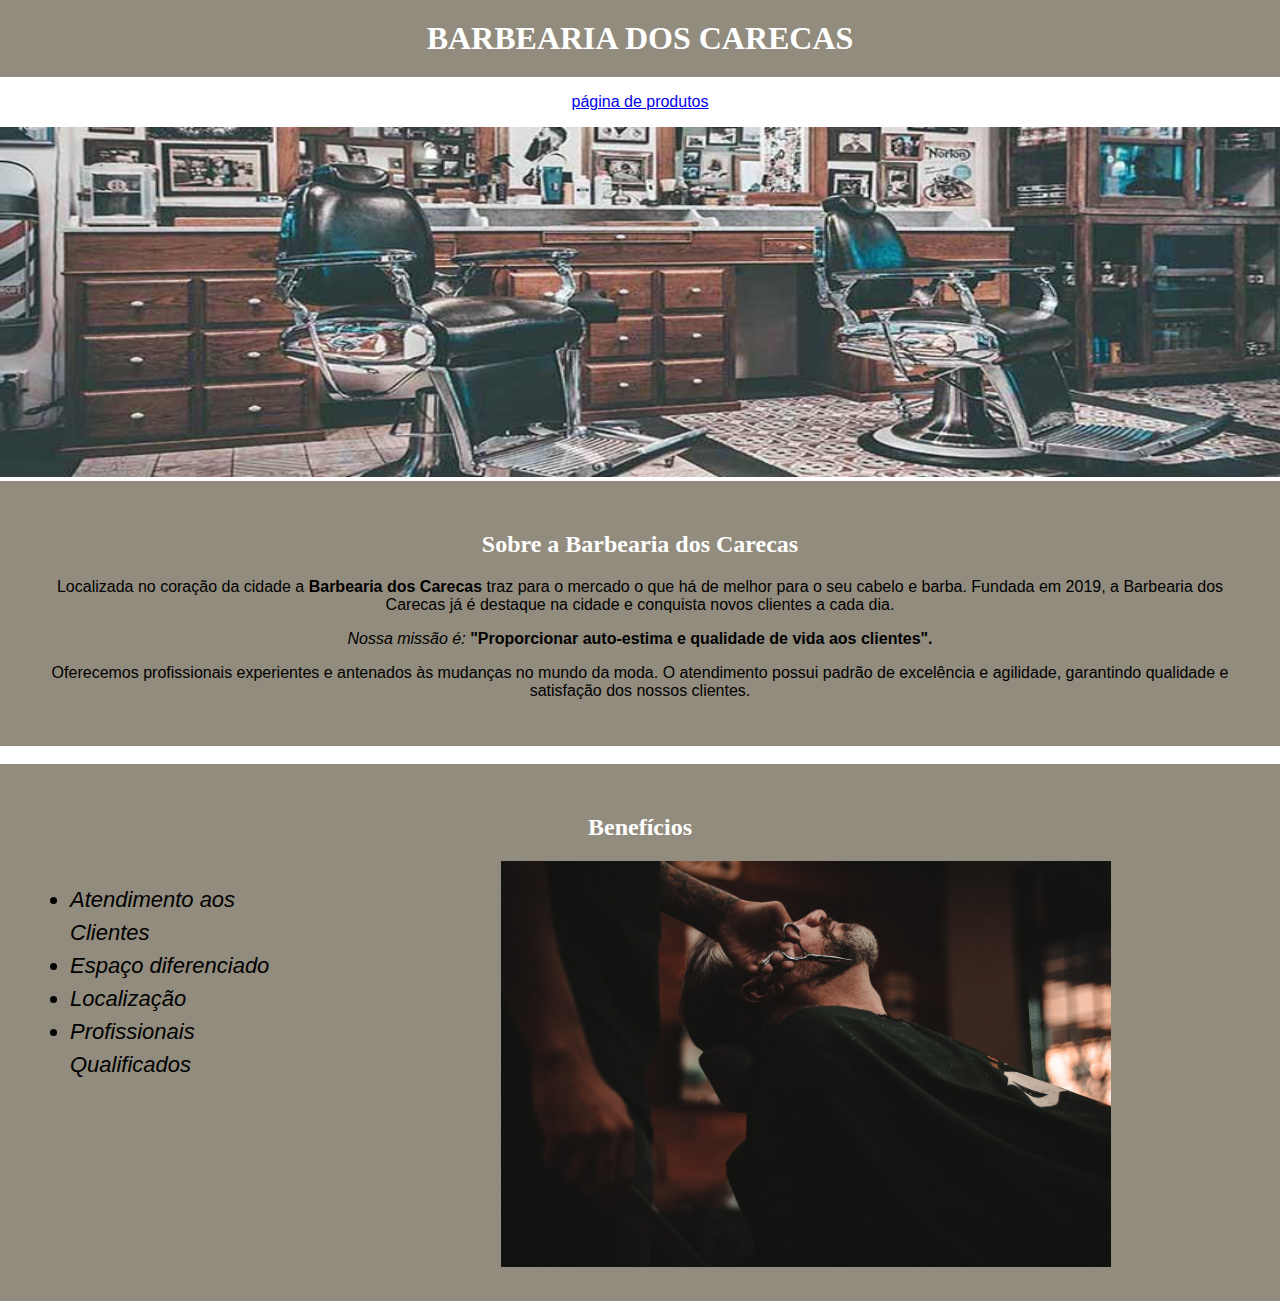
<file: index.html>
<!DOCTYPE html>
<html lang="pt-br">
<head>
    <meta charset="UTF-8">
    <meta name="viewport" content="width=device-width, initial-scale=1.0">
    <link rel="stylesheet" href="style.css">
    <title>Barbearia dos Carecas</title>
</head>
<body>
    <header>
        <h1 class="titulo-principal">Barbearia Dos Carecas</h1>
        <p><a href="produtos.html">página de produtos</a></p>
    </header>
    <img width="2000" height="350" src="banner.jpg" alt="faixada da barbearia dos carecas" id="banner">
    <div class="principal">
        <h2 class="titulo2">Sobre a Barbearia dos Carecas</h2>

        <p>Localizada no coração da cidade a <b>Barbearia dos Carecas</b> traz para o mercado o que há de melhor para o seu cabelo e barba. Fundada em 2019, a Barbearia dos Carecas já é destaque na cidade e conquista novos clientes a cada dia.</p>

        <p><i>Nossa missão é:</i> <b>"Proporcionar auto-estima e qualidade de vida aos clientes".</b> </p>

        <p>Oferecemos profissionais experientes e antenados às mudanças no mundo da moda. O atendimento possui padrão de excelência e agilidade, garantindo qualidade e satisfação dos nossos clientes.</p>
    </div>
    <br>
    <div class="beneficios">
        <h2 class="titulo2">Benefícios</h2>

        <ul>
            <li class="itens">Atendimento aos Clientes</li>
            <li class="itens">Espaço diferenciado</li>
            <li class="itens">Localização</li>
            <li class="itens">Profissionais Qualificados</li>
        </ul>
        <img class="imagembeneficios" src="beneficios.jpg" alt="benefícios que a barbearia dos carecas possui">
    </div>
</body>
</html>
</file>
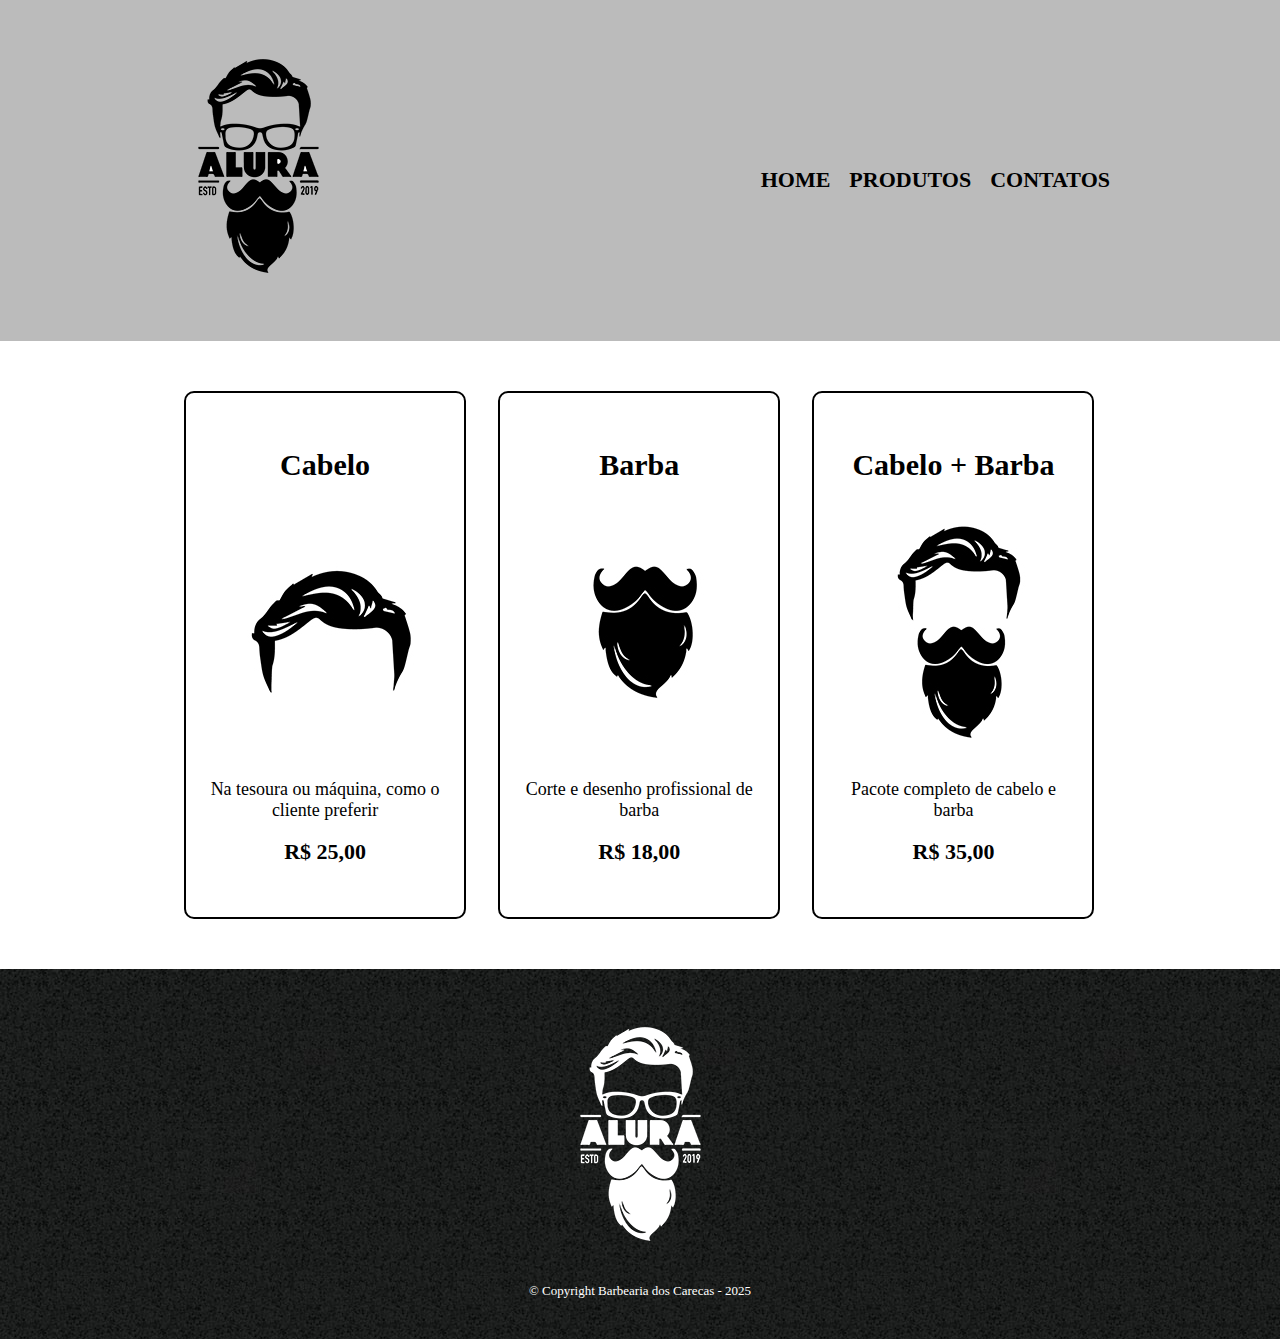
<file: produtos.html>
<!DOCTYPE html>
<html lang="pt-br">
<head>
    <meta charset="UTF-8">
    <meta name="viewport" content="width=device-width, initial-scale=1.0">
    <title>Produtos</title>
    <link rel="stylesheet" href="produtos.css">
</head>
<body>
    <header>
        <div class="caixa">
            <h1><img src="logo.png" alt=""></h1>
            <nav>
                <ul>
                    <li><a href="index.html">Home</a></li>
                    <li><a href="produtos.html">Produtos</a></li>
                    <li><a href="contatos.html">Contatos</a></li>
                </ul>
            </nav>
        </div>
    </header>
    
    <main>
        <ul class="produtos">
            <li>
                <h2>Cabelo</h2>
                <img src="cabelo.jpg" alt="">
                <p class="produto-descricao">Na tesoura ou máquina, como o cliente preferir</p>
                <p class="produto-preco">R$ 25,00</p>
            </li>
            <li>
                <h2>Barba</h2>
                <img src="barba.jpg" alt="">
                <p class="produto-descricao">Corte e desenho profissional de barba</p>
                <p class="produto-preco">R$ 18,00</p>
            </li>
            <li>
                <h2>Cabelo + Barba</h2>
                <img src="cabelo+barba.jpg" alt="">
                <p class="produto-descricao">Pacote completo de cabelo e barba</p>
                <p class="produto-preco">R$ 35,00</p>
            </li>
        </ul>
    </main>

    <footer>
        <img src="logo-branco.png" alt="">
        <p class="copyright"> &copy; Copyright Barbearia dos Carecas - 2025</p>
    </footer>
</body>
</html>
</file>
<file: style.css>
body{
    margin: 0px;
    padding: 0px;
    font-family: sans-serif;
}



#banner{
    width: 100%;
}

.titulo-principal{
    font-family: Cambria, Cochin, Georgia, Times, 'Times New Roman', serif;
    text-transform: uppercase;
    text-align: center;
    color: rgb(255, 255, 255);
    background-color: rgb(146, 140, 126);
    padding: 20px;
    margin: 0px;
}

.titulo2{
    text-align: center;
    color: rgb(255, 255, 255);
    font-family: 'Times New Roman', Times, serif;
}

.principal{
    background-color: rgb(146, 140, 126);
    padding: 30px;
    margin: 0px;

}

.beneficios{
    background-color: rgb(146, 140, 126);
    padding: 30px;
    margin: 0px;
}

ul{
    display: inline-block;
    vertical-align: top;
    width: 20%;
    margin-right: 15%;
    font-size: 22px;
    line-height: 1.5;
    
}

.itens{
    font-style: italic;

}

.imagembeneficios{
    width: 50%;
}

p{
    text-align: center;
}
</file>
<file: produtos.css>
body{
    padding: 0px;
    margin: 0px;
}


header{
    background: #BBBBBB;
    padding: 20px;
}

.caixa{
    position: relative;
    width: 940px;
    margin: 0 auto;
}

nav{
    position: absolute;
    top: 110px;
    right: 0;
}

nav li{
    display: inline;
    margin: 0 0 0 15px;
}

nav a{
    text-transform: uppercase;
    color: #000000;
    font-weight: bold;
    font-size: 22px;
    text-decoration: none;
}

nav a:hover{
    color: #c71919;
    text-decoration: underline;
}

.produtos{
    width: 940px;
    margin: 0 auto;
    padding: 50px 0;
}

.produtos li{
    display: inline-block;
    text-align: center;
    width: 30%;
    vertical-align: top;
    margin: 0 1.5%;
    padding: 30px 20px;
    box-sizing: border-box;
    border: 2px solid #000000;
    border-radius: 10px;
}

.produtos li:hover{
    border-color: #c71919;
}

.produtos li:active{
    border-color: #0d681a;
}

.produtos li:hover h2{
    font-size: 34px;
}

.produtos h2{
    font-size: 30px;
    font-weight: bold;
}

.produto-descricao{
    font-size: 18px;
}

.produto-preco{
    font-size: 22px;
    font-weight: bold;
    margin-top: 10px;
}

footer{
    text-align: center;
    background: url("bg.jpg");
    padding: 40px 0;
}

.copyright{
    color: #FFFFFF;
    font-size: 13px;
    margin: 20px 0 0;
}
</file>
